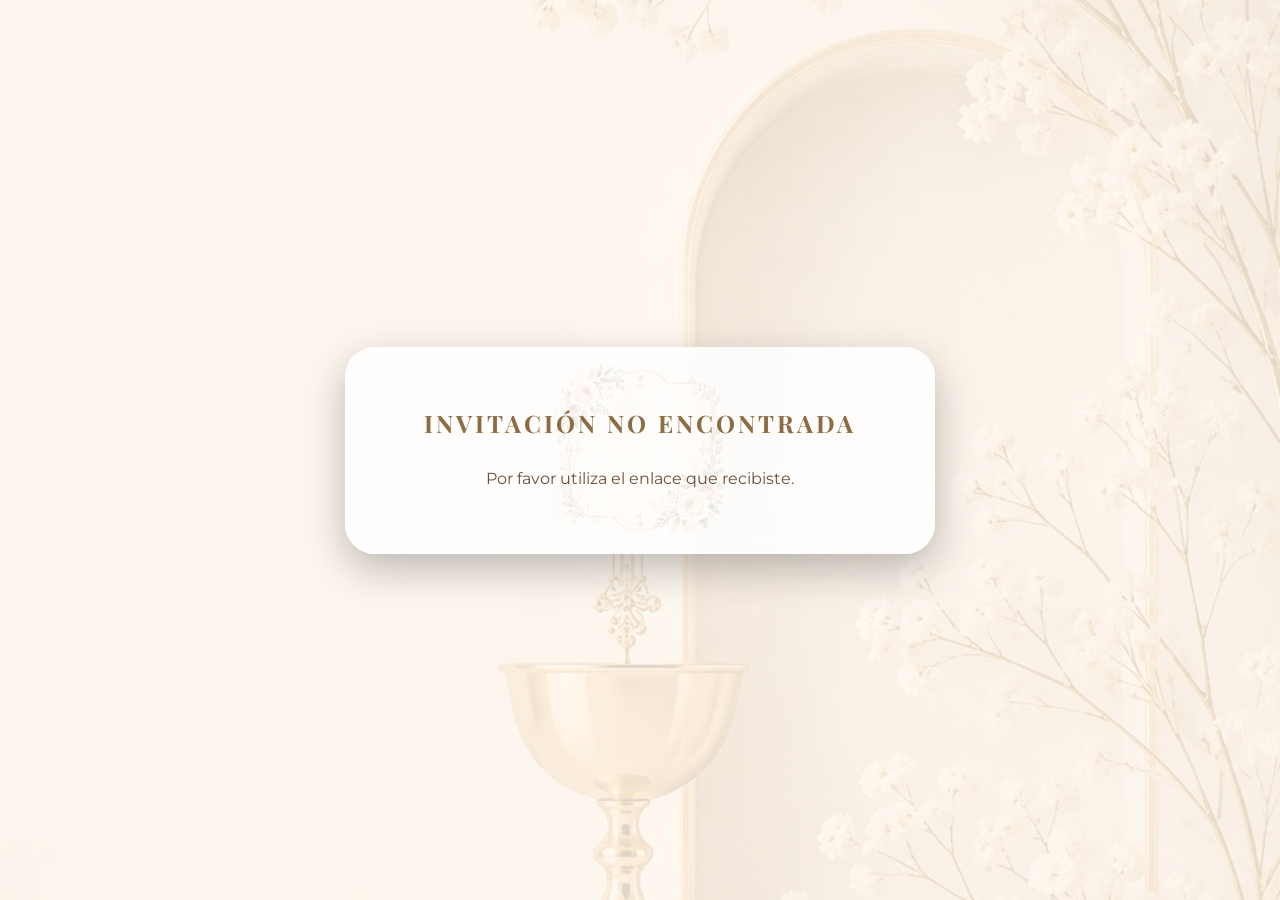
<file: index.html>
<!DOCTYPE html>
<html lang="es">
<head>
<meta charset="UTF-8">
<meta name="viewport" content="width=device-width, initial-scale=1.0">

<title>Invitacion</title>

<link href="https://fonts.googleapis.com/css2?family=Great+Vibes&family=Playfair+Display:wght@400;600&family=Montserrat:wght@300;400&display=swap" rel="stylesheet">

<link rel="stylesheet" href="css/estilos.css">

</head>

<body>

<!-- PORTADA ICLA-->

<div id="portada">

  <div class="portada-overlay">

    <div class="monograma">
      César <span>y</span> Yoselin
    </div>

   
    <h2>
      Boda y Primera Comunión
    </h2>

    <p class="texto-portada">
  Tenemos el honor de invitarles a compartir
  con nosotros este día tan especial.
</p>

    <hr class="linea-portada">

<div
  class="familia-portada"
  id="familiaPortada">
</div>

<hr class="linea-portada">

  <div
  class="familia-portada"
  id="familiaPortada">
</div>

<div
  class="boletos-portada"
  id="boletosPortada">
</div>

    <button
      class="btn-portada"
      onclick="abrirInvitacion()">
      ABRIR INVITACIÓN
    </button>

  </div>

</div>

<!-- MÚSICA -->
<audio id="music" loop>
  <source src="music/A_Thousand_Years.mp3">
</audio>

<button class="music-btn" onclick="toggleMusic()">🎵</button>

<div class="container" id="contenidoInvitacion" style="display:none;">

<!-- HEADER -->
<div class="header">

    
<h1>La Familia López Molas</h1>
<h3>Tiene el agrado de invitarte a:</h3>
<h2>Nuestra Celebracion</h2>

<p class="mensaje">
Hay momentos en la vida que son especiales,
pero compartirlos con quienes amamos los convierte en recuerdos inolvidables.
</p>

<p class="mensaje">
Con inmensa alegría queremos invitarte a acompañarnos en dos acontecimientos muy importantes para nuestra familia.
</p>

<p class="mensaje">
La celebración de nuestro matrimonio y la Primera Comunión de nuestra amada hija.
</p>

<p class="mensaje">
Tu presencia hará de este día un recuerdo aún más especial.
</p>

<div id="countdown">
  <div class="time-box">
    <span id="days">0</span>
    <small>Días</small>
  </div>

  <div class="time-box">
    <span id="hours">0</span>
    <small>Horas</small>
  </div>

  <div class="time-box">
    <span id="minutes">0</span>
    <small>Minutos</small>
  </div>

  <div class="time-box">
    <span id="seconds">0</span>
    <small>Segundos</small>
  </div>
</div>


</div>

<!-- BODA -->
<div class="card imagen-card fade" style="background-image: url('img/boda.jpg');">
  <div class="contenido">
    <div class="subtitle">NUESTRA BODA</div>
    <div class="names">César y Yoselin</div>
    <div class="info">📅 19 de Septiembre 2026</div>
    <div class="info">🕔 5:00 PM</div>
    <div class="info">📍 Santuario del Señor de la Caña</div>
    <div class="info">🎉 Recepción: 7:00 PM</div>
    <div class="info">📍 Salón Forenza</div>
    <div class="info">💐 Padrinos de velación:</div>
    <div class="info">💐 Carlos Martínez Hernández y Laura Martínez Castro</div>
  </div>
</div>

<!-- COMUNIÓN -->
<div class="card imagen-card comunion-card fade"
style="background-image: url('img/comunion.jpg');">
  <div class="contenido">
    <div class="subtitle">PRIMERA COMUNIÓN</div>
    <div class="names">Emma Fernanda</div>
    <div class="info">📅 19 de Septiembre 2026</div>
    <div class="info">🕔 5:00 PM</div>
    <div class="info">📍 Santuario del Señor de la Caña</div>
    <div class="info">🎉 Recepción: 7:00 PM</div>
    <div class="info">📍 Salón Forenza</div>
    <div class="info">🌷 Madrina de primera comunión:</div>
    <div class="info">🌷 Laura Martínez Martínez</div>
  </div>
</div>

<!-- HISTORIA -->
<div class="card simple fade">

  <div class="subtitle">Nuestra Historia ❤️</div>

  <div class="story-gallery">

    <div class="story-card">
      <img src="img/pic1.jpg" onclick="openModal(this.src)">
      <h3>Nos conocimos</h3>
      <p>El inicio de nuestra historia.</p>
    </div>

    <div class="story-card">
      <img src="img/pic2.jpg" onclick="openModal(this.src)">
      <h3>Primer logro</h3>
      <p>Creciendo juntos.</p>
    </div>

    <div class="story-card">
      <img src="img/pic3.jpg" onclick="openModal(this.src)">
      <h3>Momentos juntos</h3>
      <p>Acompañandonos cada instante.</p>
    </div>
    
    <div class="story-card">
      <img src="img/pic4.jpg" onclick="openModal(this.src)">
      <h3>El compromiso</h3>
      <p>Un sí para toda la vida.</p>
    </div>

    <div class="story-card">
      <img src="img/pic5.jpg" onclick="openModal(this.src)">
      <h3>Nuestra familia</h3>
      <p>Nuestro más preciado tesoro</p>
    </div>

  </div>

</div>


<!-- UBICACIONES -->
<div class="card simple fade">
  <div class="subtitle">¿Cómo llegar?</div>
  <div class="botones">
    <a class="btn" target="_blank" href="https://maps.app.goo.gl/D6D1gUunAzekH3Cp8">⛪ Ceremonia</a>
    <a class="btn" target="_blank" href="https://maps.app.goo.gl/cTpKJ4bXQ5s4Sv888">🎉 Recepción</a>
  </div>
</div>

<!-- CONFIRMACIÓN -->
<div class="card simple fade">

  <div class="subtitle">
    Confirma tu asistencia
  </div>

  <p>
    Esperamos contar con tu presencia en este día tan especial.
  </p>

  <div class="botones">

    <button class="btn"
      onclick="confirmarSi()">
      ✅ Sí asistiré
    </button>

    <button class="btn"
      onclick="confirmarNo()">
      ❌ No podré asistir
    </button>

  </div>

</div>
  
</div> <!-- CIERRE DEL CONTAINER -->

<!-- MODAL -->
<div class="modal" id="modal" onclick="closeModal()">
  <img id="modalImg">
</div>
  
<script src="js/script.js"></script>

<div id="confirmadoModal">

  <div class="confirmado-box">

    <h2>❤️ Gracias por confirmar</h2>

    <p id="mensajeConfirmacion"></p>

    <button
      class="btn"
      onclick="cerrarConfirmacion()">
      Cerrar
    </button>

  </div>

</div>

</body>
  
</html>
</file>
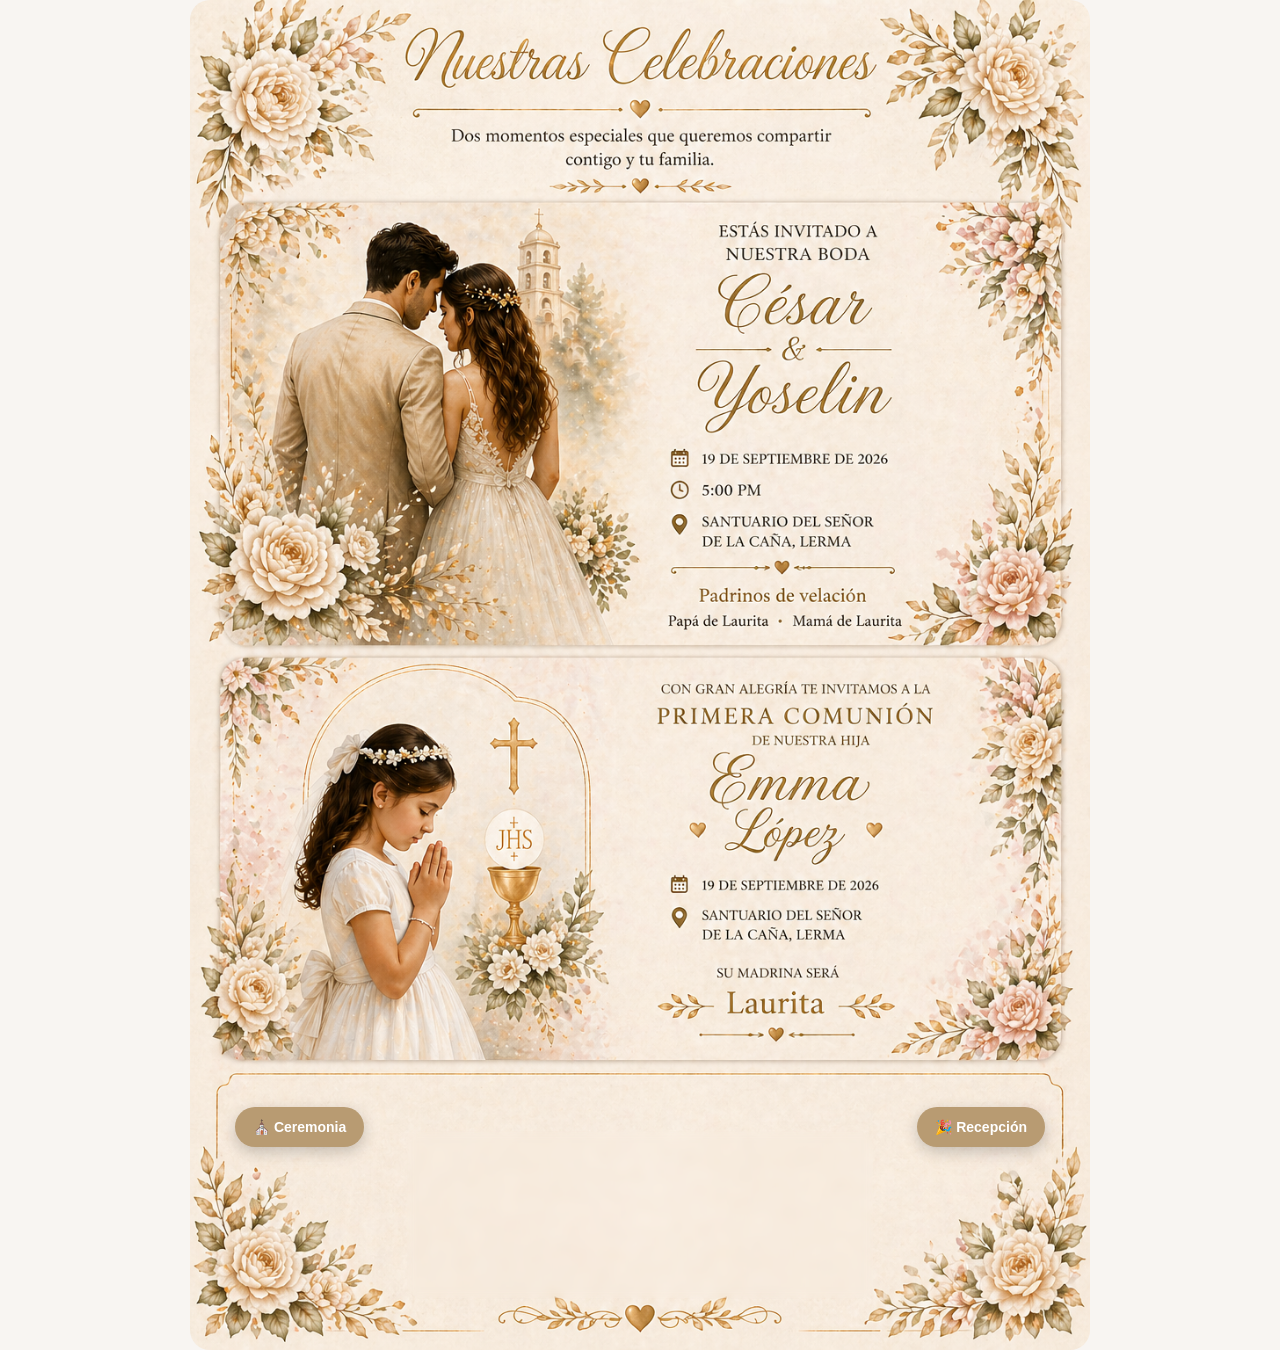
<file: indexv1.html>
<!DOCTYPE html>
<html lang="es">
<head>
<meta charset="UTF-8">
<meta name="viewport" content="width=device-width, initial-scale=1.0">
<title>Boda & Comunión</title>

<style>
body {
    margin: 0;
    background: #f8f5f2;
    display: flex;
    justify-content: center;
    font-family: Arial, sans-serif;
}

.container {
    position: relative;
    max-width: 900px;
    width: 100%;
}

/* 🖼️ IMAGEN */
.inv-img {
    width: 100%;
    display: block;
    border-radius: 20px;
}

/* 🔘 BOTONES LIMPIOS */
.btn {
    position: absolute;
    padding: 12px 18px;
    background: #b89b72;
    color: white;
    text-decoration: none;
    border-radius: 25px;
    font-size: 14px;
    font-weight: bold;

    box-shadow: 0 5px 15px rgba(0,0,0,0.2);
    transition: all 0.2s ease;
}

.btn:hover {
    background: #a8885f;
    box-shadow: 0 8px 20px rgba(0,0,0,0.3);
}

/* 📍 POSICIONES (estables) */
.btn-ceremonia {
    top: 82%;
    left: 5%;
}

.btn-recepcion {
    top: 82%;
    right: 5%;
}

/* 📩 RSVP */
.rsvp {
    position: absolute;
    top: 90%;
    left: 50%;
    transform: translate(-50%, -50%);
    
    width: 85%;
    max-width: 450px;

    background: #e6d8cf;
    padding: 8px;
    border-radius: 15px;
    text-align: center;

    box-shadow: 0 10px 25px rgba(0,0,0,0.15);
    backdrop-filter: blur(5px);
}

.rsvp h2 {
    color: #b89b72;
    margin-top: 0;
    font-size: 16px;
}

/* FILA DOBLE */
.row {
    display: flex;
    gap: 10px;
}

/* PROPORCIÓN */
.row input:first-child {
    width: 65%;
}

.row input:last-child {
    width: 35%;
}

/* INPUTS */
input, select {
    padding: 6px;
    margin: 4px 0;
    border-radius: 8px;
    border: 1px solid #ccc;
    width: 100%;
    font-size: 12px;
}

button {
    padding: 8px 15px;
    background: #b89b72;
    color: white;
    border: none;
    border-radius: 20px;
    cursor: pointer;
    font-size: 12px;
}

/* 📱 MOBILE */
@media (max-width: 600px) {

    /* 📩 FORMULARIO MÁS ABAJO Y CON ESPACIO */
    .rsvp {
        position: relative;
        top: auto;
        left: auto;
        transform: none;

        margin: 30px auto;
        width: 90%;
        padding: 15px;
    }

    /* 🔘 BOTONES BIEN POSICIONADOS */
    .btn-ceremonia {
        top: 58%;   /* 🔥 sube */
        left: 12%;
    }

    .btn-recepcion {
        top: 58%;   /* 🔥 mismo nivel */
        right: 12%;
    }

    /* 🔲 INPUTS BIEN DENTRO */
    .row {
        flex-direction: column;
    }

    .row input {
        width: 100% !important;
    }

    input, select {
        width: 100%;
        box-sizing: border-box; /* 🔥 CLAVE */
    }

}
</style>
</head>

<body>

<div class="container">

    <!-- 🖼️ IMAGEN -->
    <img src="img/image.jpg" class="inv-img">

    <!-- 🔘 BOTONES -->
    <a href="https://maps.app.goo.gl/5ydLSFJh7khnJivW8" 
       class="btn btn-ceremonia" target="_blank">
       ⛪ Ceremonia

    </a>

    <a href="https://maps.app.goo.gl/XWdWvHgY85EbDDtY9" 
       class="btn btn-recepcion" target="_blank">
       🎉 Recepción
    </a>

    <!-- 📩 RSVP -->
    <div class="rsvp">

        <h2>Confirma tu asistencia</h2>

        <form onsubmit="enviarRSVP(event)">

            <div class="row">
                <input type="text" id="nombre" placeholder="Tu nombre" required>
                </div>

            <select id="asistencia" required>
                <option value="">¿Asistirás?</option>
                <option value="Sí">Sí asistiré</option>
                <option value="No">No podré asistir</option>
            </select>

            <button type="submit">Confirmar</button>
        </form>

        <p id="mensaje"></p>

    </div>

</div>

<script>
function enviarRSVP(e){
    e.preventDefault();

    const nombre = document.getElementById("nombre").value;
const asistencia = document.getElementById("asistencia").value;
    if (asistencia == 'Sí')
        { 
            document.getElementById("mensaje").innerHTML =
            "Gracias " + nombre + " nos da gusto tu asistencia." + " 💍";
            const mensaje = `Confirmación:%0A` + `Nombre: ${nombre}%0A` + ` y familia`;
            window.open(`https://wa.me/527224157101?text=${mensaje}`);
        } 
    else { 
           if(asistencia == 'No') 
           {
              document.getElementById("mensaje").innerHTML =
             "Gracias " + nombre + " Lamentamos mucho el que no puedas acompañarnos";
           }
         }    
}
</script>

</body>
</html>
</file>
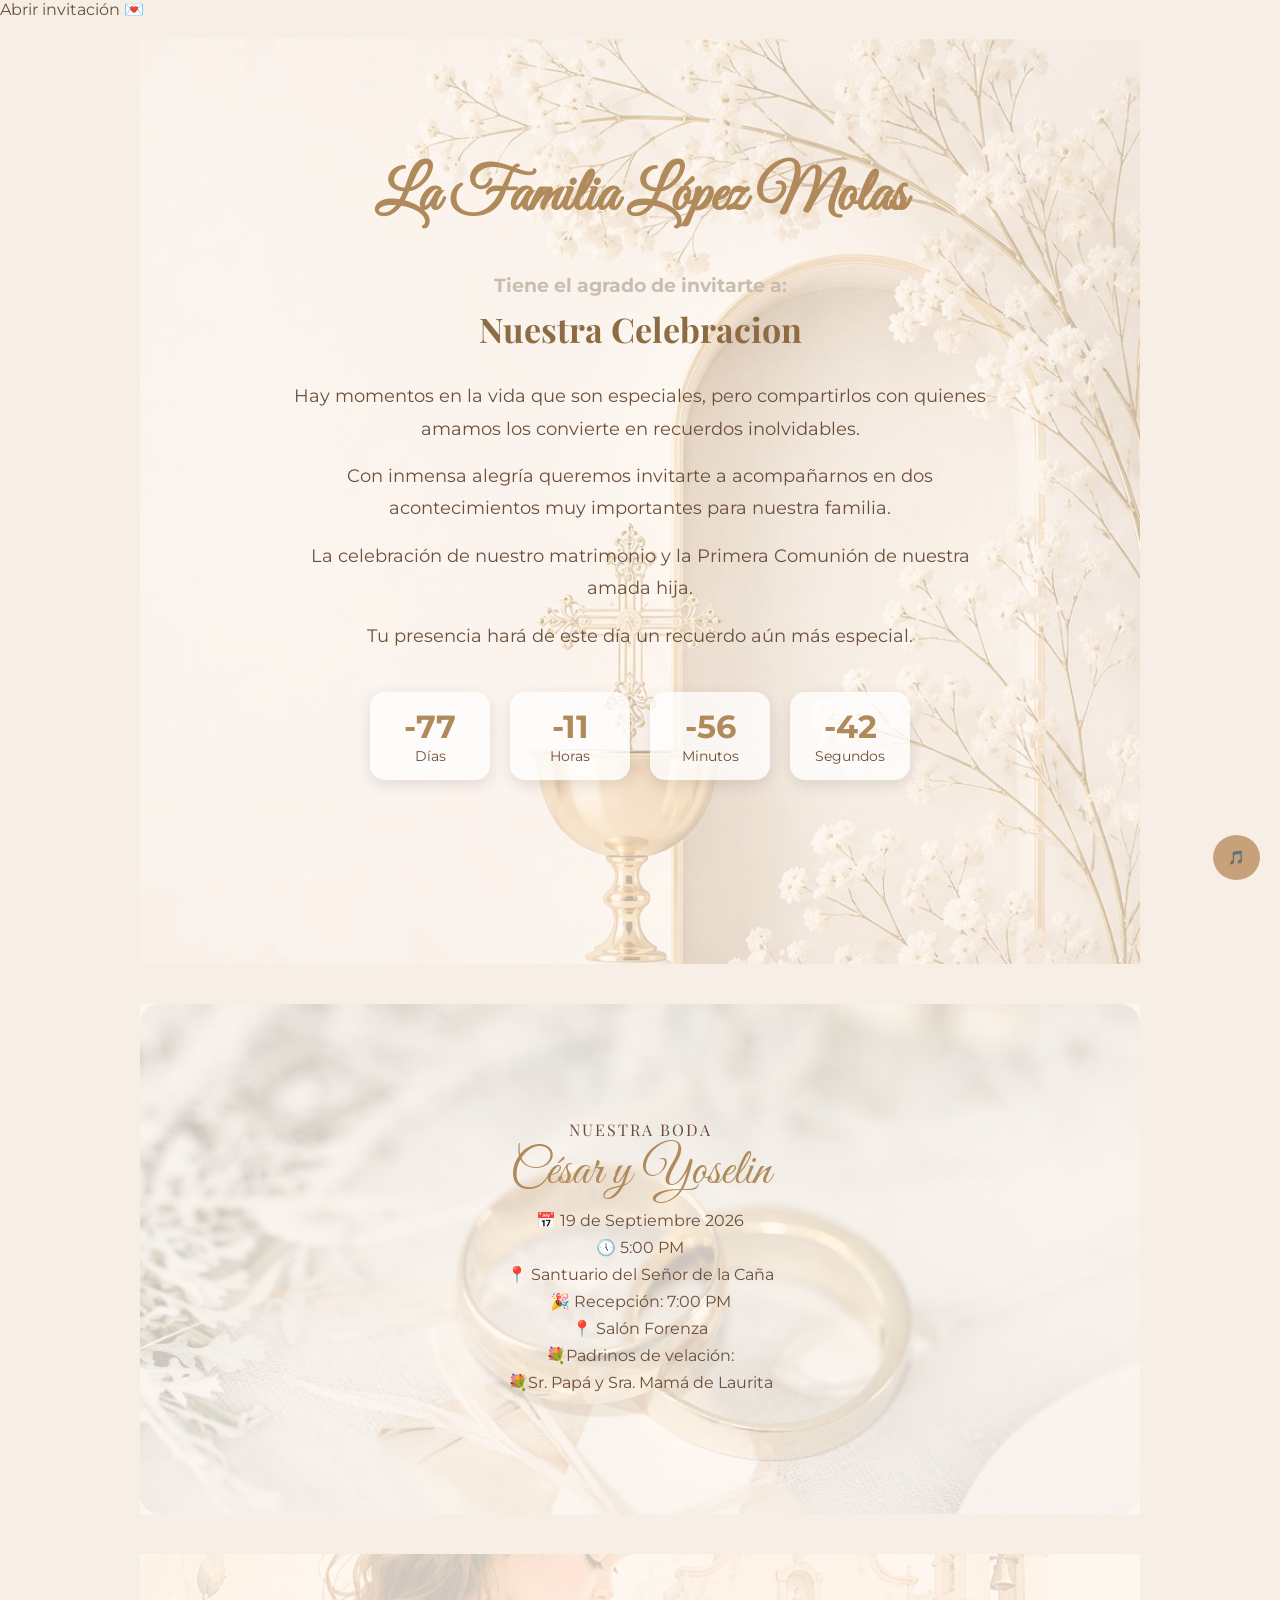
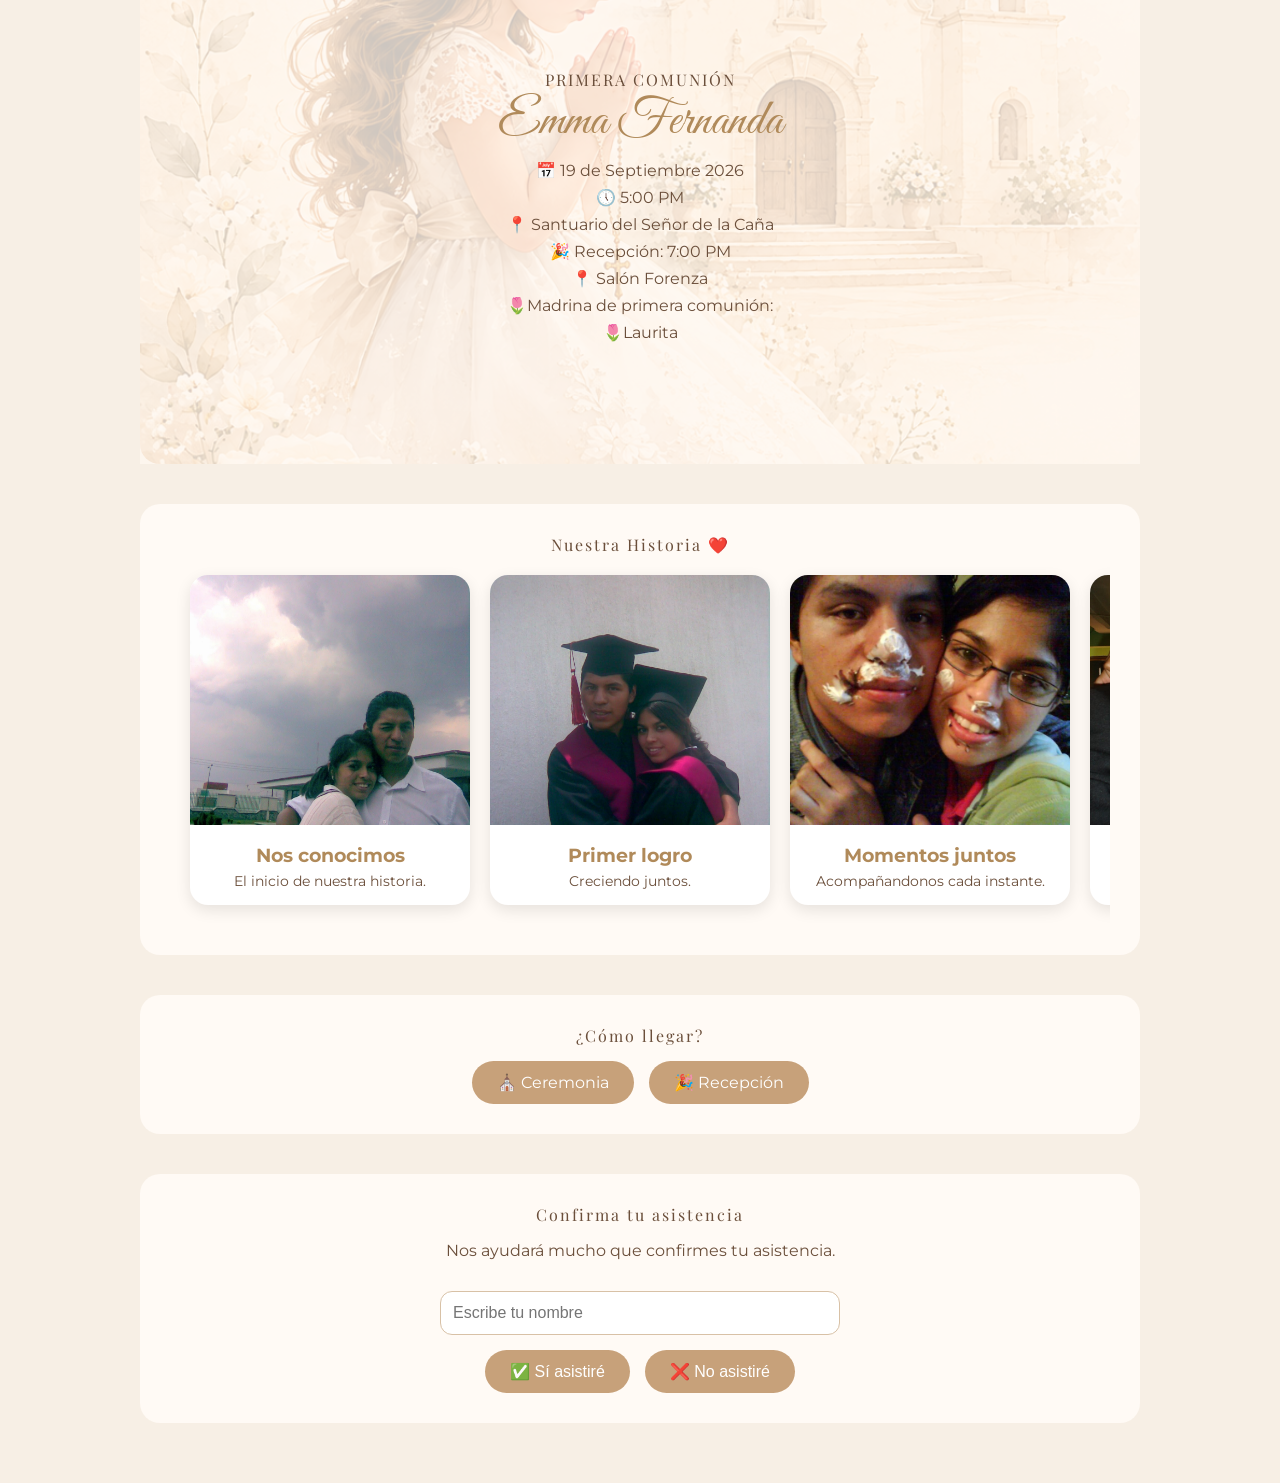
<file: indexv2.html>
<!DOCTYPE html>
<html lang="es">
<head>
<meta charset="UTF-8">
<meta name="viewport" content="width=device-width, initial-scale=1.0">

<title>Invitación</title>

<link href="https://fonts.googleapis.com/css2?family=Great+Vibes&family=Playfair+Display:wght@400;600&family=Montserrat:wght@300;400&display=swap" rel="stylesheet">

<link rel="stylesheet" href="css/estilos.css">

</head>

<body>

<!-- SOBRE -->
<div id="sobre" onclick="abrirSobre()">
  <div class="envelope">
    <div class="tapa"></div>
    <div class="carta">Abrir invitación 💌</div>
  </div>
</div>

<!-- MÚSICA -->
<audio id="music" loop>
  <source src="music/A_Thousand_Years.mp3">
</audio>

<button class="music-btn" onclick="toggleMusic()">🎵</button>

<div class="container">

<!-- HEADER -->
<div class="header">

    
<h1>La Familia López Molas</h1>
<h3>Tiene el agrado de invitarte a:</h3>
<h2>Nuestra Celebracion</h2>

<p class="mensaje">
Hay momentos en la vida que son especiales,
pero compartirlos con quienes amamos los convierte en recuerdos inolvidables.
</p>

<p class="mensaje">
Con inmensa alegría queremos invitarte a acompañarnos en dos acontecimientos muy importantes para nuestra familia.
</p>

<p class="mensaje">
La celebración de nuestro matrimonio y la Primera Comunión de nuestra amada hija.
</p>

<p class="mensaje">
Tu presencia hará de este día un recuerdo aún más especial.
</p>

<div id="countdown">
  <div class="time-box">
    <span id="days">0</span>
    <small>Días</small>
  </div>

  <div class="time-box">
    <span id="hours">0</span>
    <small>Horas</small>
  </div>

  <div class="time-box">
    <span id="minutes">0</span>
    <small>Minutos</small>
  </div>

  <div class="time-box">
    <span id="seconds">0</span>
    <small>Segundos</small>
  </div>
</div>


</div>

<!-- BODA -->
<div class="card imagen-card fade" style="background-image: url('img/boda.jpg');">
  <div class="contenido">
    <div class="subtitle">NUESTRA BODA</div>
    <div class="names">César y Yoselin</div>
    <div class="info">📅 19 de Septiembre 2026</div>
    <div class="info">🕔 5:00 PM</div>
    <div class="info">📍 Santuario del Señor de la Caña</div>
    <div class="info">🎉 Recepción: 7:00 PM</div>
    <div class="info">📍 Salón Forenza</div>
    <div class="info">💐Padrinos de velación:</div>
    <div class="info">💐Sr. Papá y Sra. Mamá de Laurita</div>
  </div>
</div>

<!-- COMUNIÓN -->
<div class="card imagen-card comunion-card fade"
style="background-image: url('img/comunion.jpg');">
  <div class="contenido">
    <div class="subtitle">PRIMERA COMUNIÓN</div>
    <div class="names">Emma Fernanda</div>
    <div class="info">📅 19 de Septiembre 2026</div>
    <div class="info">🕔 5:00 PM</div>
    <div class="info">📍 Santuario del Señor de la Caña</div>
    <div class="info">🎉 Recepción: 7:00 PM</div>
    <div class="info">📍 Salón Forenza</div>
    <div class="info">🌷Madrina de primera comunión:</div>
    <div class="info">🌷Laurita</div>
  </div>
</div>

<!-- HISTORIA -->
<div class="card simple fade">

  <div class="subtitle">Nuestra Historia ❤️</div>

  <div class="story-gallery">

    <div class="story-card">
      <img src="img/pic1.jpg" onclick="openModal(this.src)">
      <h3>Nos conocimos</h3>
      <p>El inicio de nuestra historia.</p>
    </div>

    <div class="story-card">
      <img src="img/pic2.jpg" onclick="openModal(this.src)">
      <h3>Primer logro</h3>
      <p>Creciendo juntos.</p>
    </div>

    <div class="story-card">
      <img src="img/pic3.jpg" onclick="openModal(this.src)">
      <h3>Momentos juntos</h3>
      <p>Acompañandonos cada instante.</p>
    </div>
    
    <div class="story-card">
      <img src="img/pic4.jpg" onclick="openModal(this.src)">
      <h3>El compromiso</h3>
      <p>Un sí para toda la vida.</p>
    </div>

    <div class="story-card">
      <img src="img/pic5.jpg" onclick="openModal(this.src)">
      <h3>Nuestra familia</h3>
      <p>Nuestro más preciado tesoro</p>
    </div>

  </div>

</div>


<!-- UBICACIONES -->
<div class="card simple fade">
  <div class="subtitle">¿Cómo llegar?</div>
  <div class="botones">
    <a class="btn" target="_blank" href="https://maps.app.goo.gl/D6D1gUunAzekH3Cp8">⛪ Ceremonia</a>
    <a class="btn" target="_blank" href="https://maps.app.goo.gl/cTpKJ4bXQ5s4Sv888">🎉 Recepción</a>
  </div>
</div>

<!-- CONFIRMACIÓN -->
<div class="card simple fade">

  <div class="subtitle">Confirma tu asistencia</div>

  <p>
    Nos ayudará mucho que confirmes tu asistencia.
  </p>

  <input
    type="text"
    id="nombreInvitado"
    placeholder="Escribe tu nombre"
    class="input-confirmacion"
  >

  <div class="botones">

    <button class="btn" onclick="confirmarSi()">
      ✅ Sí asistiré
    </button>

    <button class="btn" onclick="confirmarNo()">
      ❌ No asistiré
    </button>

  </div>

</div>
<!-- MODAL -->
<div class="modal" id="modal" onclick="closeModal()">
  <img id="modalImg">
</div>
  
<script src="js/script.js"></script>
  
</body>
  
</html>
</file>
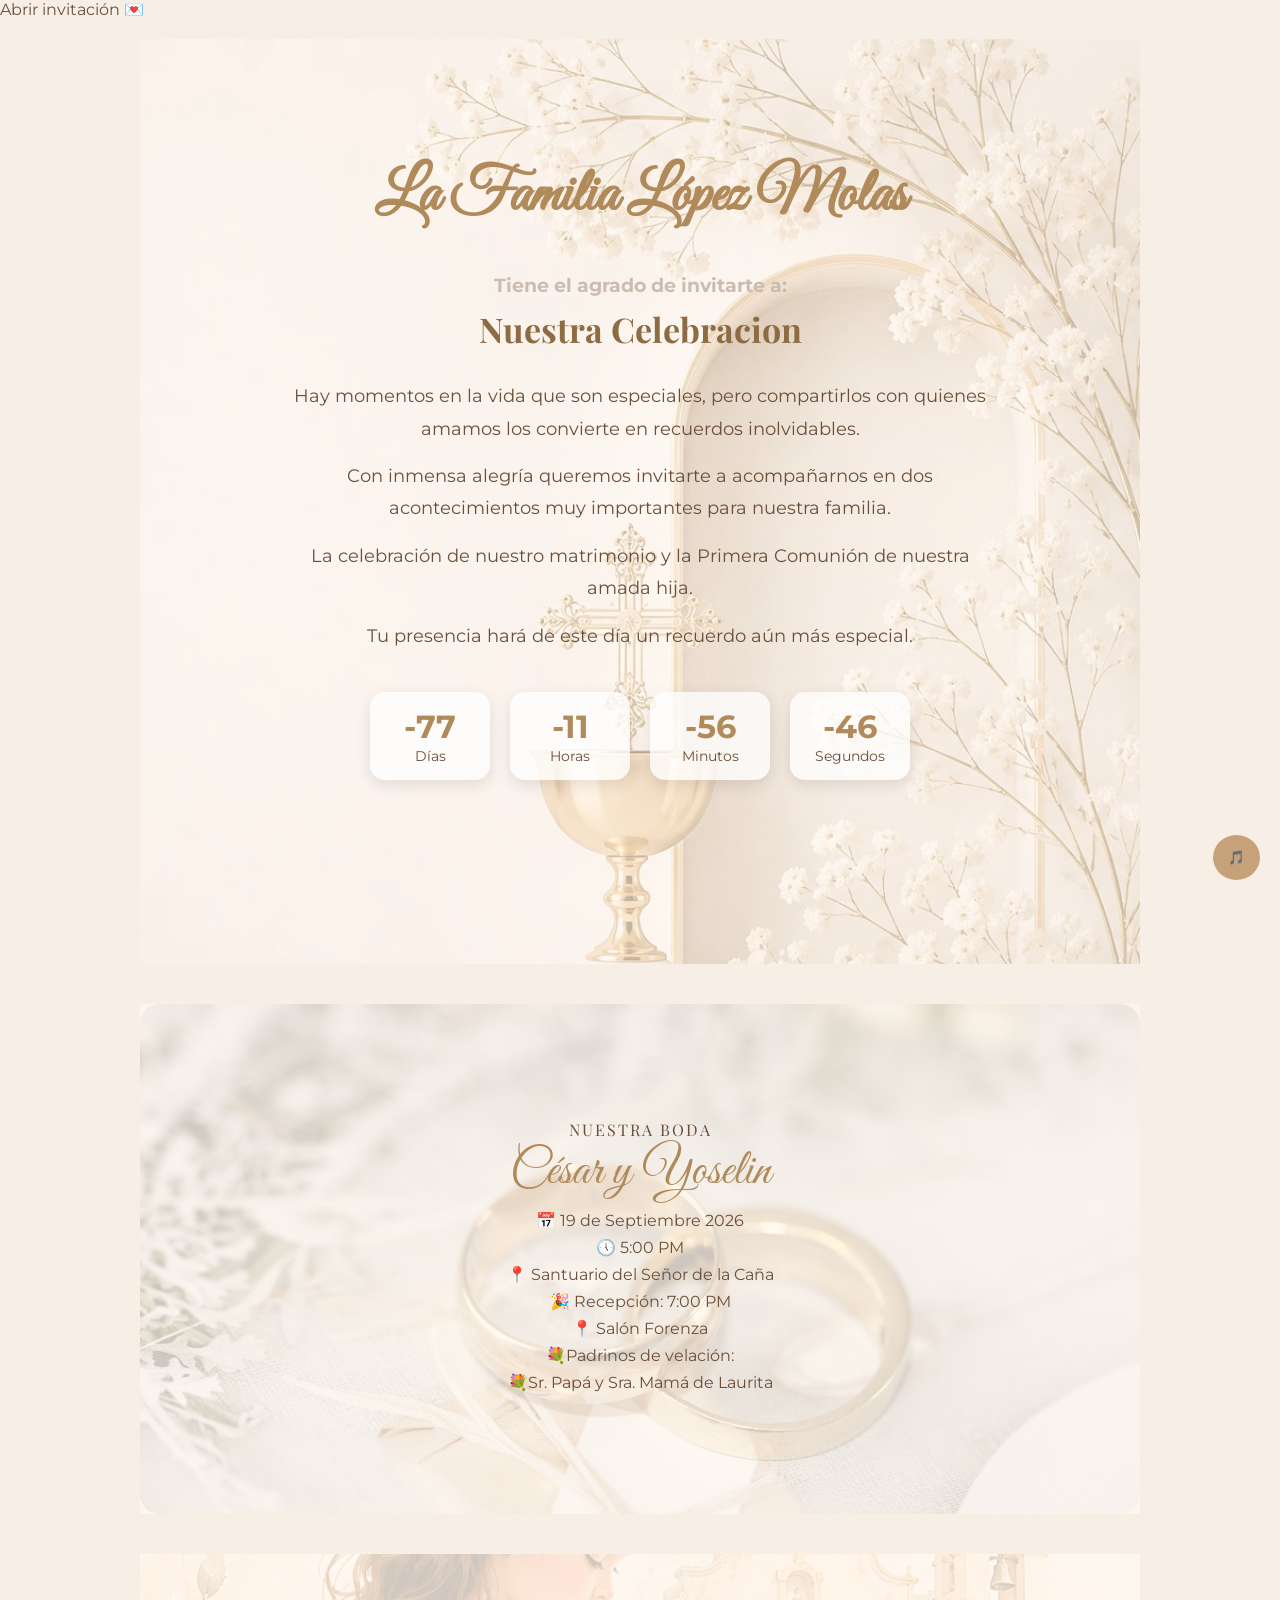
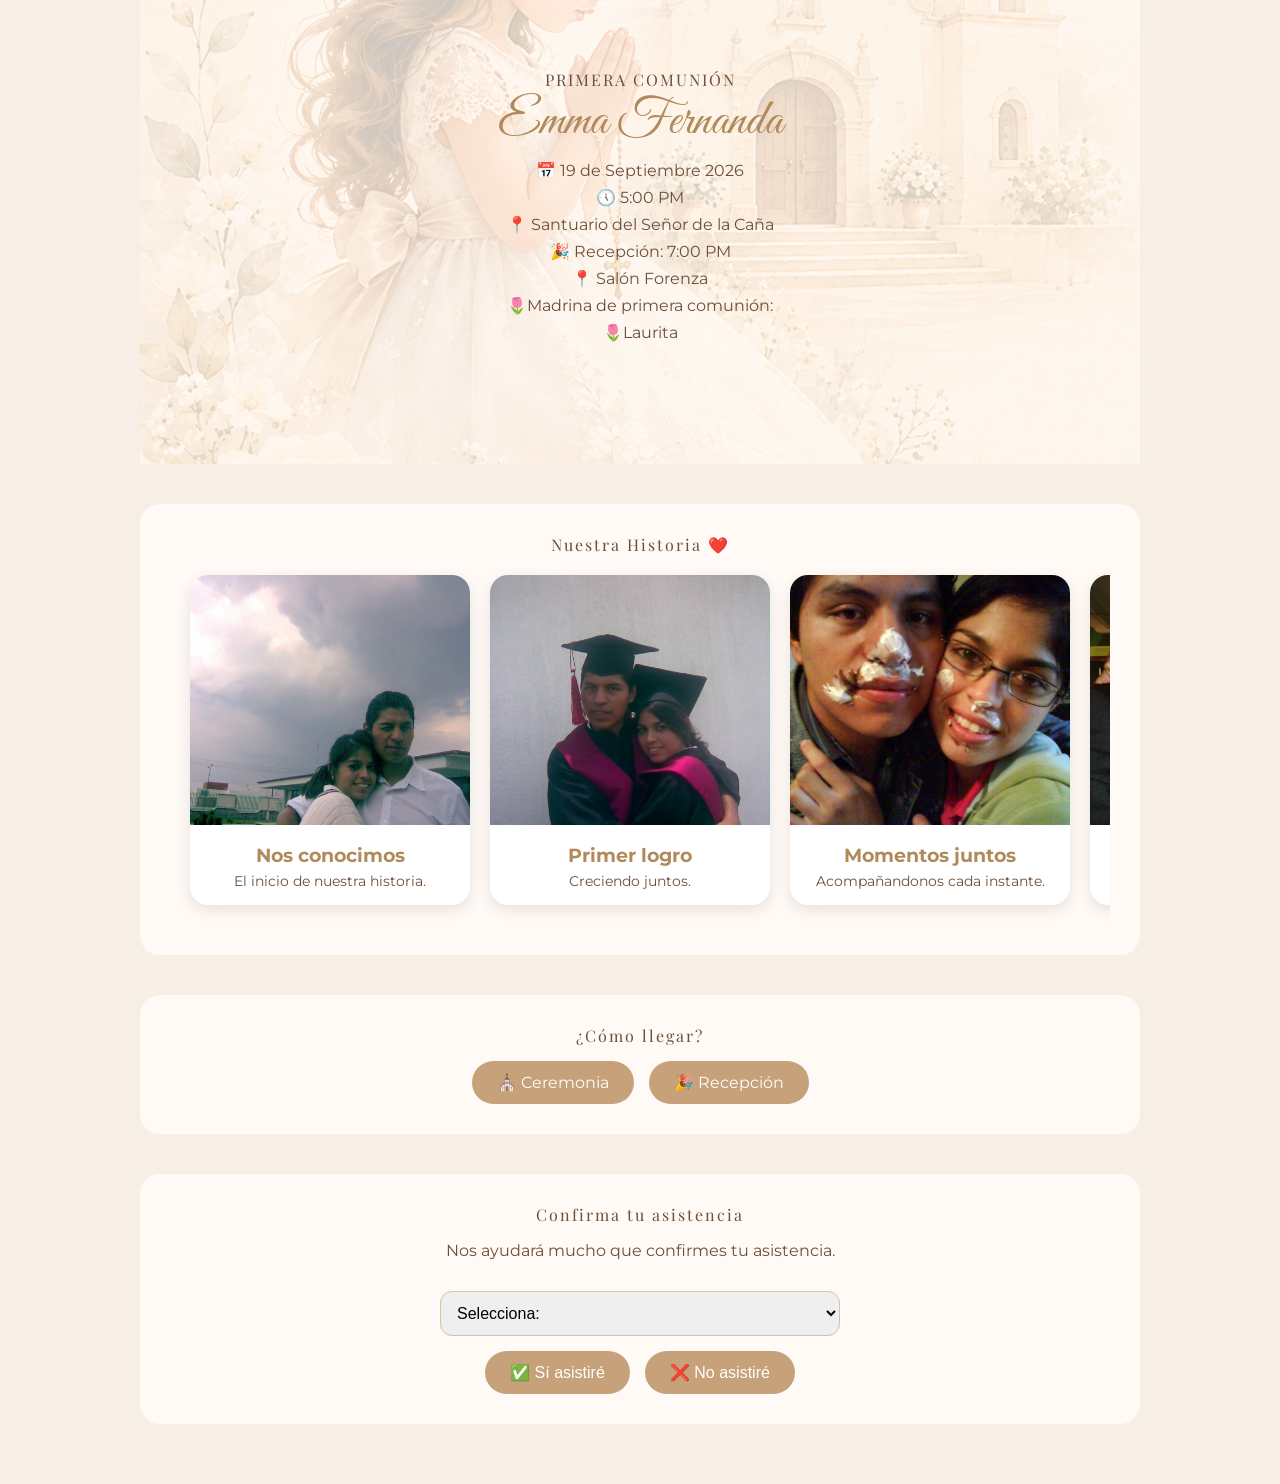
<file: indexv3.html>
<!DOCTYPE html>
<html lang="es">
<head>
<meta charset="UTF-8">
<meta name="viewport" content="width=device-width, initial-scale=1.0">

<title>Invitación</title>

<link href="https://fonts.googleapis.com/css2?family=Great+Vibes&family=Playfair+Display:wght@400;600&family=Montserrat:wght@300;400&display=swap" rel="stylesheet">

<link rel="stylesheet" href="css/estilos.css">

</head>

<body>

<!-- SOBRE -->
<div id="sobre" onclick="abrirSobre()">
  <div class="envelope">
    <div class="tapa"></div>
    <div class="carta">Abrir invitación 💌</div>
  </div>
</div>

<!-- MÚSICA -->
<audio id="music" loop>
  <source src="music/A_Thousand_Years.mp3">
</audio>

<button class="music-btn" onclick="toggleMusic()">🎵</button>

<div class="container">

<!-- HEADER -->
<div class="header">

    
<h1>La Familia López Molas</h1>
<h3>Tiene el agrado de invitarte a:</h3>
<h2>Nuestra Celebracion</h2>

<p class="mensaje">
Hay momentos en la vida que son especiales,
pero compartirlos con quienes amamos los convierte en recuerdos inolvidables.
</p>

<p class="mensaje">
Con inmensa alegría queremos invitarte a acompañarnos en dos acontecimientos muy importantes para nuestra familia.
</p>

<p class="mensaje">
La celebración de nuestro matrimonio y la Primera Comunión de nuestra amada hija.
</p>

<p class="mensaje">
Tu presencia hará de este día un recuerdo aún más especial.
</p>

<div id="countdown">
  <div class="time-box">
    <span id="days">0</span>
    <small>Días</small>
  </div>

  <div class="time-box">
    <span id="hours">0</span>
    <small>Horas</small>
  </div>

  <div class="time-box">
    <span id="minutes">0</span>
    <small>Minutos</small>
  </div>

  <div class="time-box">
    <span id="seconds">0</span>
    <small>Segundos</small>
  </div>
</div>


</div>

<!-- BODA -->
<div class="card imagen-card fade" style="background-image: url('img/boda.jpg');">
  <div class="contenido">
    <div class="subtitle">NUESTRA BODA</div>
    <div class="names">César y Yoselin</div>
    <div class="info">📅 19 de Septiembre 2026</div>
    <div class="info">🕔 5:00 PM</div>
    <div class="info">📍 Santuario del Señor de la Caña</div>
    <div class="info">🎉 Recepción: 7:00 PM</div>
    <div class="info">📍 Salón Forenza</div>
    <div class="info">💐Padrinos de velación:</div>
    <div class="info">💐Sr. Papá y Sra. Mamá de Laurita</div>
  </div>
</div>

<!-- COMUNIÓN -->
<div class="card imagen-card comunion-card fade"
style="background-image: url('img/comunion.jpg');">
  <div class="contenido">
    <div class="subtitle">PRIMERA COMUNIÓN</div>
    <div class="names">Emma Fernanda</div>
    <div class="info">📅 19 de Septiembre 2026</div>
    <div class="info">🕔 5:00 PM</div>
    <div class="info">📍 Santuario del Señor de la Caña</div>
    <div class="info">🎉 Recepción: 7:00 PM</div>
    <div class="info">📍 Salón Forenza</div>
    <div class="info">🌷Madrina de primera comunión:</div>
    <div class="info">🌷Laurita</div>
  </div>
</div>

<!-- HISTORIA -->
<div class="card simple fade">

  <div class="subtitle">Nuestra Historia ❤️</div>

  <div class="story-gallery">

    <div class="story-card">
      <img src="img/pic1.jpg" onclick="openModal(this.src)">
      <h3>Nos conocimos</h3>
      <p>El inicio de nuestra historia.</p>
    </div>

    <div class="story-card">
      <img src="img/pic2.jpg" onclick="openModal(this.src)">
      <h3>Primer logro</h3>
      <p>Creciendo juntos.</p>
    </div>

    <div class="story-card">
      <img src="img/pic3.jpg" onclick="openModal(this.src)">
      <h3>Momentos juntos</h3>
      <p>Acompañandonos cada instante.</p>
    </div>
    
    <div class="story-card">
      <img src="img/pic4.jpg" onclick="openModal(this.src)">
      <h3>El compromiso</h3>
      <p>Un sí para toda la vida.</p>
    </div>

    <div class="story-card">
      <img src="img/pic5.jpg" onclick="openModal(this.src)">
      <h3>Nuestra familia</h3>
      <p>Nuestro más preciado tesoro</p>
    </div>

  </div>

</div>


<!-- UBICACIONES -->
<div class="card simple fade">
  <div class="subtitle">¿Cómo llegar?</div>
  <div class="botones">
    <a class="btn" target="_blank" href="https://maps.app.goo.gl/D6D1gUunAzekH3Cp8">⛪ Ceremonia</a>
    <a class="btn" target="_blank" href="https://maps.app.goo.gl/cTpKJ4bXQ5s4Sv888">🎉 Recepción</a>
  </div>
</div>

<!-- CONFIRMACIÓN -->
<div class="card simple fade">

  <div class="subtitle">Confirma tu asistencia</div>

  <p>
    Nos ayudará mucho que confirmes tu asistencia.
  </p>

  <select id="familiaInvitada" class="input-confirmacion">
  <option value="">Selecciona:</option>
</select>

<div id="datosFamilia" style="display:none; margin-top:20px;">
  <h3 id="nombreFamilia"></h3>

  <p>
    👥 Invitación válida para:
    <strong id="cantidadBoletos"></strong>
    personas
  </p>
</div>

  
  <div class="botones">

    <button class="btn" onclick="confirmarSi()">
      ✅ Sí asistiré
    </button>

    <button class="btn" onclick="confirmarNo()">
      ❌ No asistiré
    </button>

  </div>

</div>
<!-- MODAL -->
<div class="modal" id="modal" onclick="closeModal()">
  <img id="modalImg">
</div>
  
<script src="js/script.js"></script>

<div id="confirmadoModal">

  <div class="confirmado-box">

    <h2>❤️ Gracias por confirmar</h2>

    <p id="mensajeConfirmacion"></p>

    <button
      class="btn"
      onclick="cerrarConfirmacion()">
      Cerrar
    </button>

  </div>

</div>

</body>
  
</html>
</file>
<file: css/estilos.css>
body {
  margin: 0;
  font-family: 'Montserrat', sans-serif;
  background: #f7efe5;
  color: #6b4f3b;
}

/* SOBRE */


/* CONTENEDOR */
.container {
  max-width: 1000px;
  margin: auto;
  padding: 20px;
}

/* HEADER */
.header {
  text-align: center;
  padding: 80px 20px;
  min-height: 85vh;
  background-image: url('../img/header.jpg');
  background-size: cover;
  background-position: center top;
  position: relative;
}
.header::before {
  content: "";
  position: absolute;
  inset: 0;
  background: rgba(255,248,240,0.65);
}

.header h1 {
  font-family: 'Great Vibes', cursive;
  font-size: 60px;
  color: #b08a5a;
  position: relative;
  z-index: 2;
}
.header h2{
  font-family: 'Playfair Display', serif;
  font-size: 34px;
  color: #8d6b43;
  margin-top: -10px;
  position: relative;
  z-index: 2;
}

.mensaje{
  max-width: 700px;
  margin: 15px auto;
  font-size: 18px;
  line-height: 1.8;
  position: relative;
  z-index: 2;
}

.header p {
  position: relative;
  z-index: 2;
}

/* TARJETAS */
.card {
  border-radius: 20px;
  margin: 40px 0;
  padding: 30px;
  position: relative;
}

.card.simple {
  background: #fffaf5;
  text-align: center;
}

/* FONDOS */
.imagen-card {
  background-size: cover;
  background-position: center;
  min-height: 450px;  
  display: flex;
  align-items: center;
  justify-content: center;
}
.comunion-card{
  background-position: 50% center;
}

.imagen-card::before {
  content: "";
  position: absolute;
  inset: 0;
  background: rgba(255,248,240,0.80);
}

.contenido {
  position: relative;
  z-index: 2;
  text-align: center;
}

/* TEXTOS */
.subtitle {
  font-family: 'Playfair Display', serif;
  letter-spacing: 2px;
}

.names {
  font-family: 'Great Vibes', cursive;
  font-size: 50px;
  color: #b08a5a;
}

.info {
  margin: 8px 0;
}

/* BOTONES */
.btn {
  padding: 12px 25px;
  border-radius: 30px;
  background: #c7a17a;
  color: white;
  text-decoration: none;
}

.botones {
  display: flex;
  justify-content: center;
  gap: 15px;
  flex-wrap: wrap;
  margin-top: 15px;
}

/* GALERÍA */
.gallery {
  display: flex;
  overflow-x: auto;
  gap: 10px;
  padding: 10px;
}

.gallery img {
  height: 260px;
  border-radius: 10px;
  cursor: pointer;
  flex-shrink: 0;
}

/* MODAL */
.modal {
  display: none;
  position: fixed;
  background: rgba(0,0,0,0.8);
  inset: 0;
  justify-content: center;
  align-items: center;
}

.modal img {
  max-width: 80%;
  border-radius: 10px;
}

/* MÚSICA */
.music-btn {
  position: fixed;
  bottom: 20px;
  right: 20px;
  background: #c7a17a;
  color: white;
  border: none;
  padding: 15px;
  border-radius: 50%;
}

/* ANIMACIÓN */
.fade {
  opacity: 0;
  transform: translateY(20px);
  transition: 0.8s ease;
}

.fade.visible {
  opacity: 1;
  transform: translateY(0);
}
.input-confirmacion{
  width: 100%;
  max-width: 400px;
  padding: 12px;
  margin-top: 15px;
  border: 1px solid #d8c1a6;
  border-radius: 12px;
  font-size: 16px;
  box-sizing: border-box;
}

/* Para que los botones sigan viéndose igual */
button.btn{
  border: none;
  cursor: pointer;
  font-size: 16px;
}
@media (max-width:768px){

  .header{
    min-height: 90vh;
    background-position:center top;
  }

  .header h1{
    font-size:50px;
  }

  .header h2{
    font-size:28px;
  }

  .mensaje{
    font-size:16px;
    line-height:1.6;
  }

  .comunion-card{
    background-position:center center;
  }

}

#countdown{
  display:flex;
  justify-content:center;
  gap:20px;
  flex-wrap:wrap;
  margin-top:40px;
  position:relative;
  z-index:2;
}

.time-box{
  background:rgba(255,255,255,.75);
  border-radius:15px;
  padding:15px;
  min-width:90px;
  box-shadow:0 5px 15px rgba(0,0,0,.1);
}

.time-box span{
  display:block;
  font-size:32px;
  font-weight:bold;
  color:#b08a5a;
}

.time-box small{
  font-size:14px;
}

.story-gallery{
  display:flex;
  flex-wrap:nowrap;
  gap:20px;
  overflow-x:auto;
  overflow-y:hidden;
  padding:20px;
  scroll-snap-type:x mandatory;
  -webkit-overflow-scrolling:touch;
}

.story-gallery::-webkit-scrollbar{
  height:10px;
}

.story-gallery::-webkit-scrollbar-thumb{
  background:#c7a17a;
  border-radius:10px;
}

.story-gallery::-webkit-scrollbar-track{
  background:#eee;
}

.story-card{
  flex:0 0 280px;
  background:white;
  border-radius:18px;
  overflow:hidden;
  box-shadow:0 5px 15px rgba(0,0,0,.1);
  scroll-snap-align:center;
}

.story-card img{
  width:100%;
  height:250px;
  object-fit:cover;
}

.story-card h3{
  margin:15px 10px 5px;
  color:#b08a5a;
}

.story-card p{
  margin:0 10px 15px;
  font-size:14px;
}

#confirmadoModal{

  display:none;

  position:fixed;

  inset:0;

  background:rgba(0,0,0,.75);

  z-index:9999;

  justify-content:center;

  align-items:center;

}

.confirmado-box{

  background:white;

  padding:40px;

  border-radius:20px;

  text-align:center;

  max-width:400px;

  width:90%;

}

/* ==========================
   PORTADA NUEVA
========================== */

#portada{
  position:fixed;
  inset:0;
  z-index:9999;

  background-image:url('../img/header.jpg');
  background-size:cover;
  background-position:center;

  display:flex;
  justify-content:center;
  align-items:center;
}

#portada::before{
  content:"";
  position:absolute;
  inset:0;
  background:rgba(0,0,0,.30);
}

.portada-overlay{

  position:relative;
  z-index:2;

  width:90%;
  max-width:520px;

  text-align:center;

  padding:50px 35px;

  border-radius:30px;

  background:rgba(255,255,255,.85);

  backdrop-filter:blur(10px);

  box-shadow:
    0 15px 40px rgba(0,0,0,.25);

  overflow:hidden;
}

.portada-overlay::before{

  content:"";

  position:absolute;

  inset:15px;

  background-image:url('../img/marco-floral.png');

  background-repeat:no-repeat;

  background-size:contain;

  background-position:center;

  opacity:.15;

  pointer-events:none;
}

.portada-overlay > *{
  position:relative;
  z-index:1;
}

.monograma{

  font-family:'Great Vibes', cursive;
  font-size:58px;
  color:#b08a5a;
  margin-bottom:15px;
}

.monograma span{
  font-size:40px;
}

.portada-overlay h2{

  font-family:'Playfair Display', serif;

  text-transform:uppercase;

  letter-spacing:3px;

  color:#6b4f3b;

  margin-bottom:30px;
}

.texto-portada{

  font-size:18px;

  line-height:1.8;

  margin-bottom:25px;
}

.familia-portada{

  font-size:34px;

  font-family:'Playfair Display', serif;

  color:#b08a5a;

  margin:25px 0 10px;
}

.boletos-portada{

  font-size:22px;

  font-weight:bold;

  margin-bottom:30px;
}

.btn-portada{

  background:#b08a5a;

  color:white;

  border:none;

  padding:16px 40px;

  border-radius:40px;

  cursor:pointer;

  font-size:16px;

  letter-spacing:2px;

  transition:.3s;
}

.btn-portada:hover{

  transform:translateY(-3px);

  box-shadow:0 8px 20px rgba(0,0,0,.20);
}

#portada::before{
  content:"";
  position:absolute;
  inset:0;
  background:rgba(255,248,240,.82);
}

.linea-portada{

  border:none;

  height:1px;

  background:#d8c1a6;

  margin:20px auto;

  width:80%;
}



.monograma span{
  font-family:'Great Vibes', cursive;
}

.portada-overlay h1{
  font-size:46px;
  margin:0;
  letter-spacing:4px;
}

.portada-overlay h2{
  font-size:24px;
  color:#8d6b43;
  margin-top:10px;
}

.texto-portada{
  max-width:550px;
  margin:25px auto;
  line-height:1.8;
  font-size:18px;
}

.familia-portada{
  margin-top:30px;
  font-size:36px;
  color:#b08a5a;
  font-family:'Playfair Display', serif;
}

.boletos-portada{
  font-size:24px;
  margin-top:10px;
}


.btn-portada:hover{
  transform:scale(1.05);
}

@media(max-width:768px){

  .monograma{
    font-size:55px;
  }

  .portada-overlay h1{
    font-size:30px;
  }

  .portada-overlay h2{
    font-size:18px;
  }

  .texto-portada{
    font-size:16px;
  }

  .familia-portada{
    font-size:28px;
  }

  .boletos-portada{
    font-size:20px;
  }

}
</file>
